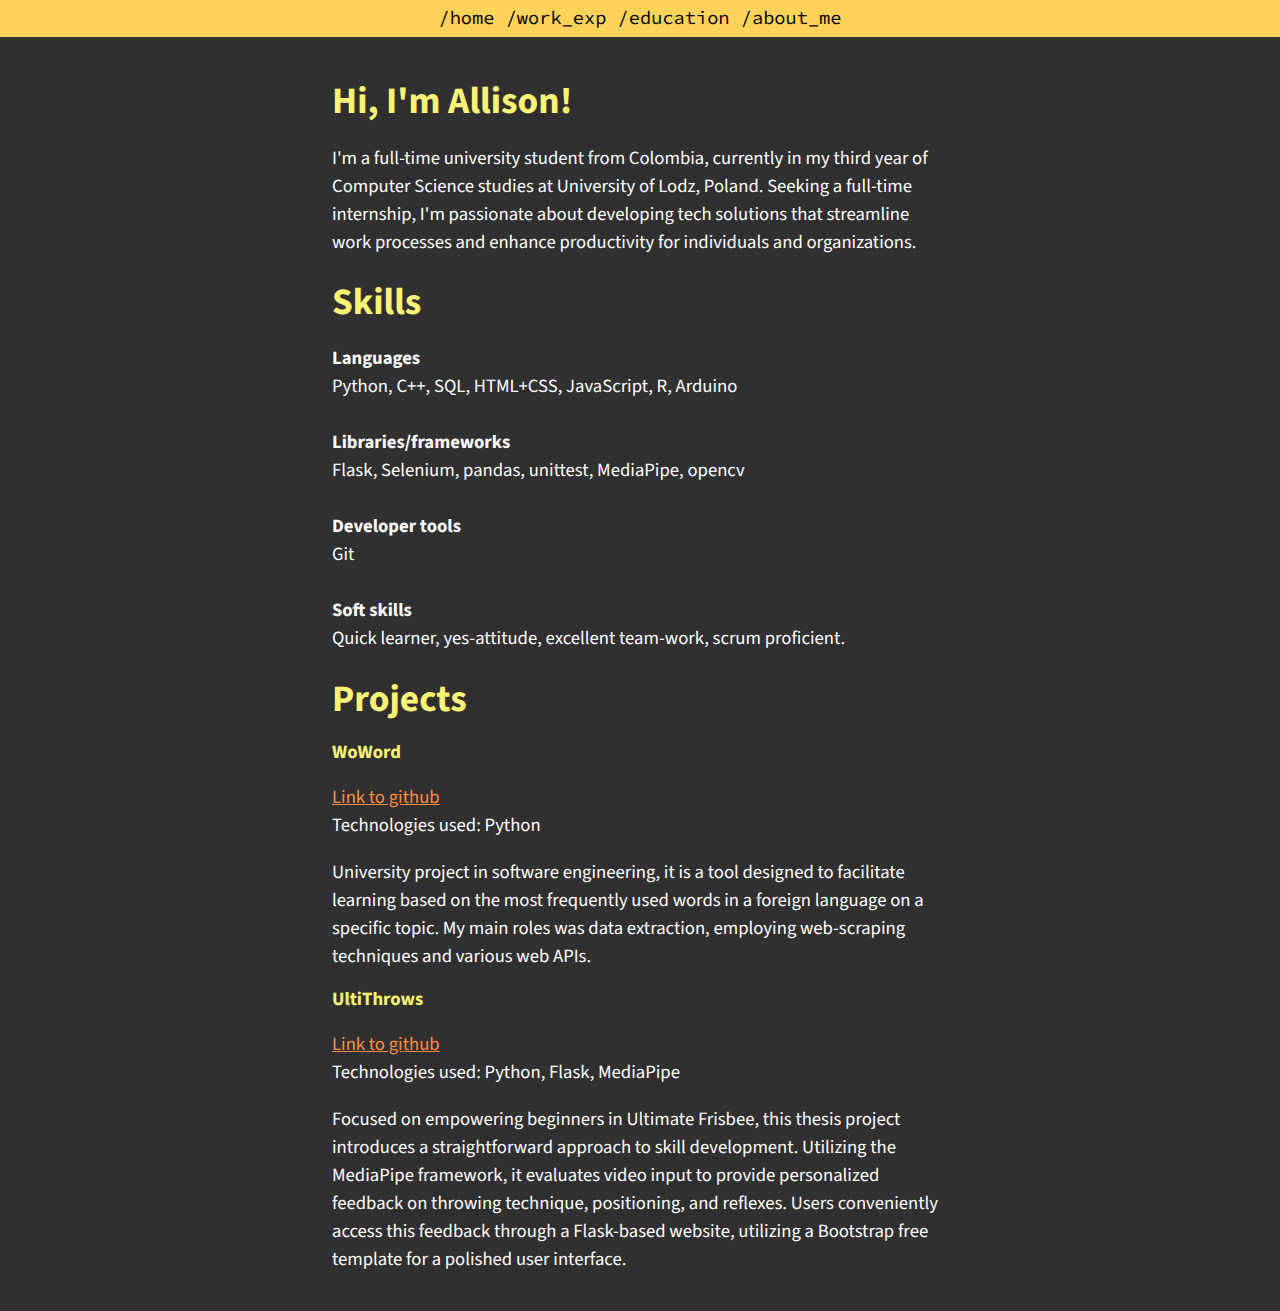
<file: index.html>
<!DOCTYPE html>
<html lang="en">
    <head>
        <title>
            Allison
        </title>
        <link rel="stylesheet" href="main.css">
    </head>
    <body>
        <div id="nav-bg">
            <nav id="top-nav">
                <a href="index.html">/home</a>
                <a href="work_exp.html">/work_exp</a>
                <a href="education.html">/education</a>
                <a href="about_me.html">/about_me</a>
            </nav>
        </div>
        <div id="content">
            <h1 class="title">Hi, I'm Allison!</h1>
            <p>
                I'm a full-time university student from Colombia, 
                currently in my third year of Computer Science studies
                at University of Lodz, Poland.
                Seeking a full-time internship, I'm passionate about 
                developing tech solutions that streamline work 
                processes and enhance productivity for individuals and 
                organizations.
            </p>

            <h1 class="title">Skills</h1>
            
            <p>
                <strong>Languages</strong><br>
                Python, C++, SQL, HTML+CSS, JavaScript, R, Arduino<br><br>
                <strong>Libraries/frameworks</strong><br>
                Flask, Selenium, pandas, unittest, MediaPipe, opencv<br><br>
                <strong>Developer tools</strong><br>
                Git<br><br>
                <strong>Soft skills</strong><br>
                Quick learner, yes-attitude, excellent team-work, scrum proficient.
            </p>

            <h1 class="title">Projects</h1>

            <h2>WoWord</h2>
            <a href="https://github.com/Li-bear/WoWord">Link to github</a>
                <p>
                    Technologies used: Python
                </p>
                <p>
                    University project in software engineering, it is
                    a tool designed to facilitate learning based on the
                    most frequently used words in a foreign language 
                    on a specific topic. My main roles was data extraction,
                    employing web-scraping techniques and various web APIs.
                </p>
                    
            <h2>UltiThrows</h2>
            <a href="https://github.com/Li-bear/UltiThrows">Link to github</a>
                <p>
                    Technologies used: Python, Flask, MediaPipe
                </p>
                <p>
                    Focused on empowering beginners in Ultimate Frisbee, 
                    this thesis project introduces a straightforward 
                    approach to skill development. Utilizing the MediaPipe 
                    framework, it evaluates video input to provide 
                    personalized feedback on throwing technique, positioning, 
                    and reflexes. Users conveniently access this feedback 
                    through a Flask-based website, utilizing a Bootstrap 
                    free template for a polished user interface.
                </p>
        </div>
    </body>
</html>
</file>
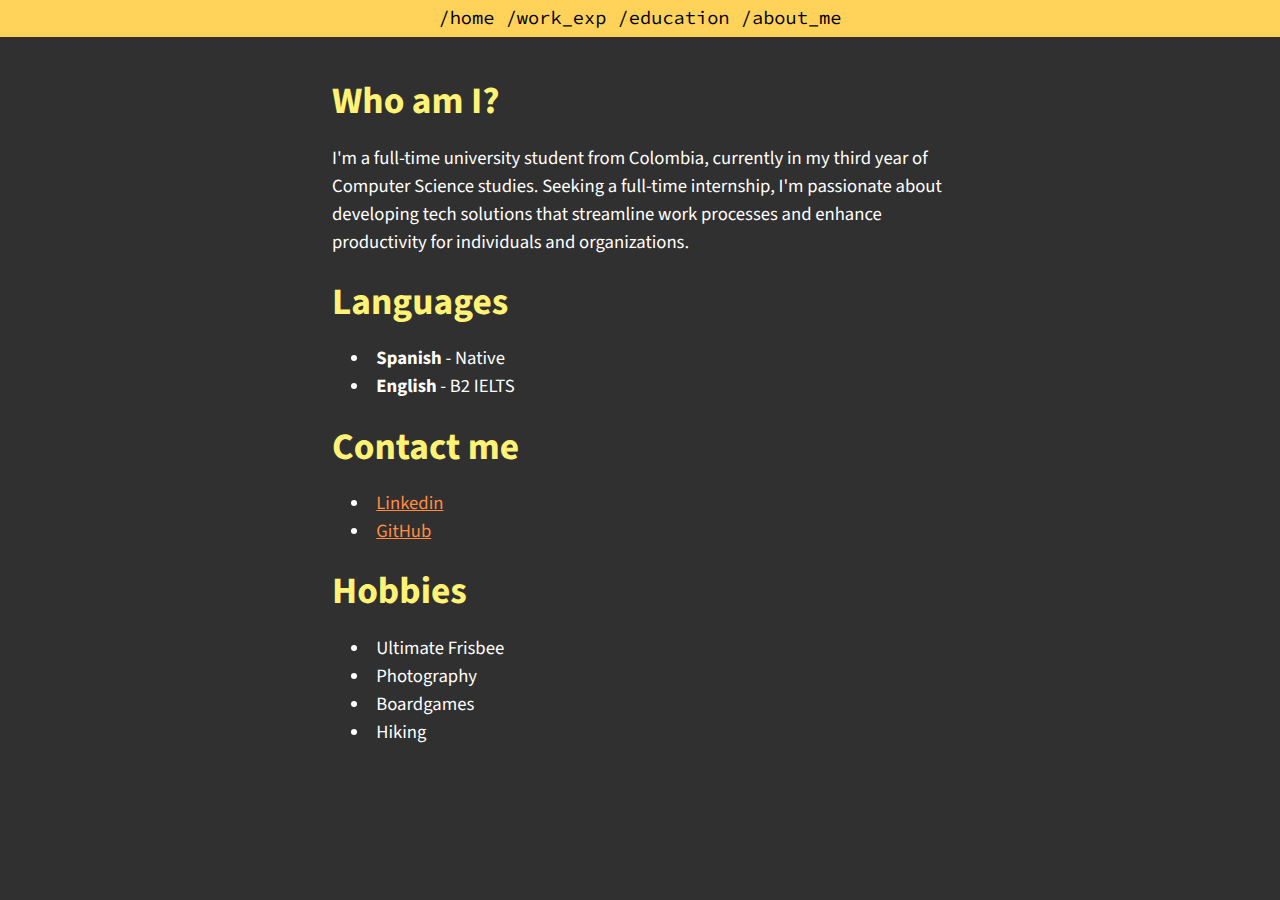
<file: about_me.html>
<!DOCTYPE html>
<html lang="en">
    <head>
        <title>
            Allison
        </title>
        <link rel="stylesheet" href="main.css">
    </head>
    <body>
        <div id="nav-bg">
            <nav id="top-nav">
                <a href="index.html">/home</a>
                <a href="work_exp.html">/work_exp</a>
                <a href="education.html">/education</a>
                <a href="about_me.html">/about_me</a>
            </nav>
        </div>
        <div id="content">
            <h1 class="title">Who am I?</h1>
            <p>
                I'm a full-time university student from Colombia, 
                currently in my third year of Computer Science studies.
                Seeking a full-time internship, I'm passionate about 
                developing tech solutions that streamline work 
                processes and enhance productivity for individuals and 
                organizations.
            </p>

            <h1 class="title">Languages</h1>
            <ul>
                <li><strong>Spanish</strong> - Native</li>
                <li><strong>English</strong> - B2 IELTS</li>
            </ul>
            <h1 class="title">Contact me</h1>
            <ul>
                <li><a href="https://www.linkedin.com/in/allison-castellanos-hernandez/">Linkedin</a></li>
                <li><a href="https://github.com/Li-bear">GitHub</a></li>
            </ul>
            <h1 class="title">Hobbies</h1>
            <ul>
                <li>Ultimate Frisbee</li>
                <li>Photography</li>
                <li>Boardgames</li>
                <li>Hiking</li>
            </ul>
        </div>
    </body>
</html>
</file>
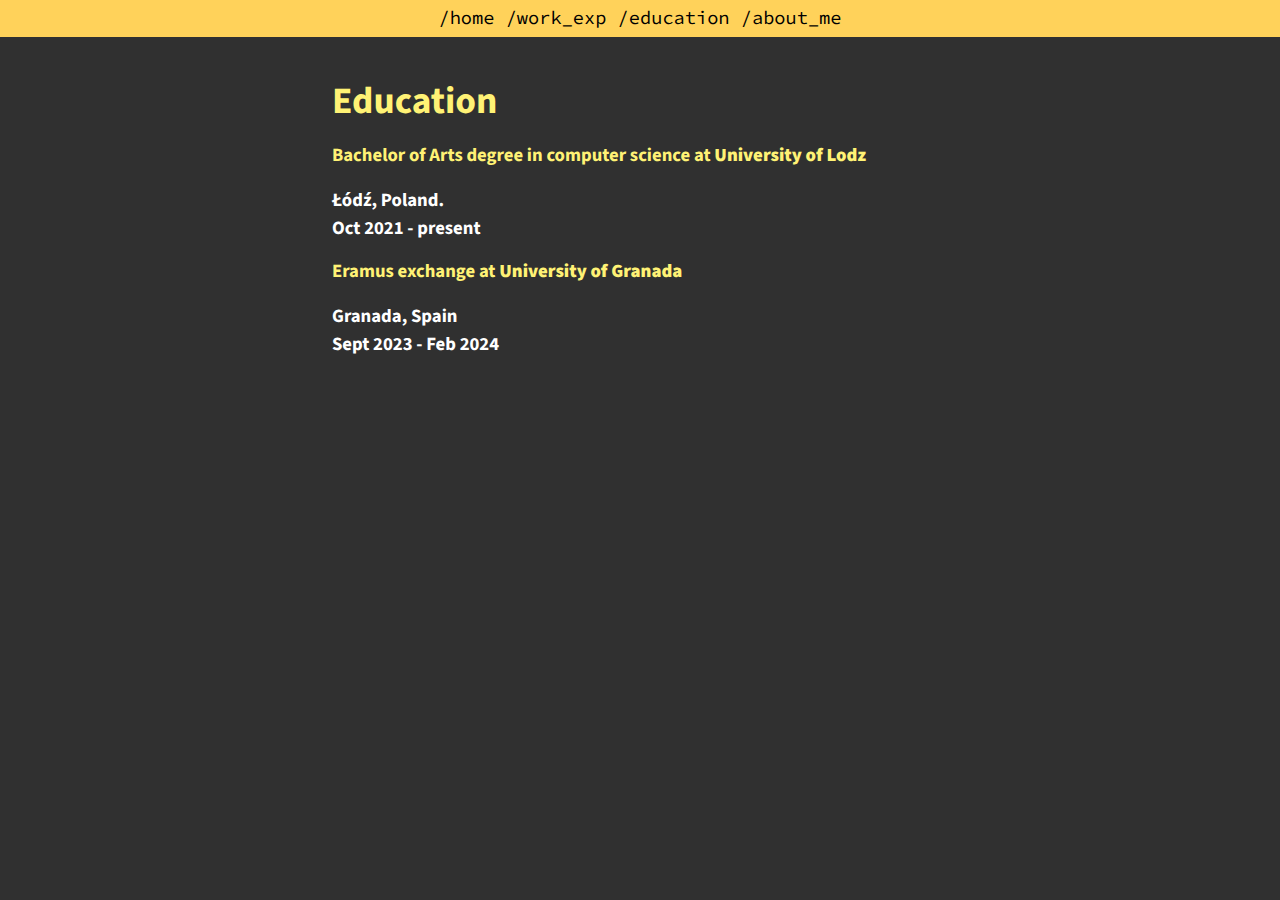
<file: education.html>
<!DOCTYPE html>
<html lang="en">
    <head>
        <title>
            Allison
        </title>
        <link rel="stylesheet" href="main.css">
    </head>
    <body>
        <div id="nav-bg">
            <nav id="top-nav">
                <a href="index.html">/home</a>
                <a href="work_exp.html">/work_exp</a>
                <a href="education.html">/education</a>    
                <a href="about_me.html">/about_me</a>
            </nav>
        </div>
        <div id="content">
            <h1 class="title">Education</h1>

                <h2>Bachelor of Arts degree in computer science at <strong>University of Lodz</h2>
                <p>
                    Łódź, Poland. <br>
                    Oct 2021 - present
                </p>

                <h2>Eramus exchange at <strong>University of Granada</strong></h2>
                <p>
                    Granada, Spain <br>
                    Sept 2023 - Feb 2024
                </p>

        </div>
    </body>
</html>
</file>
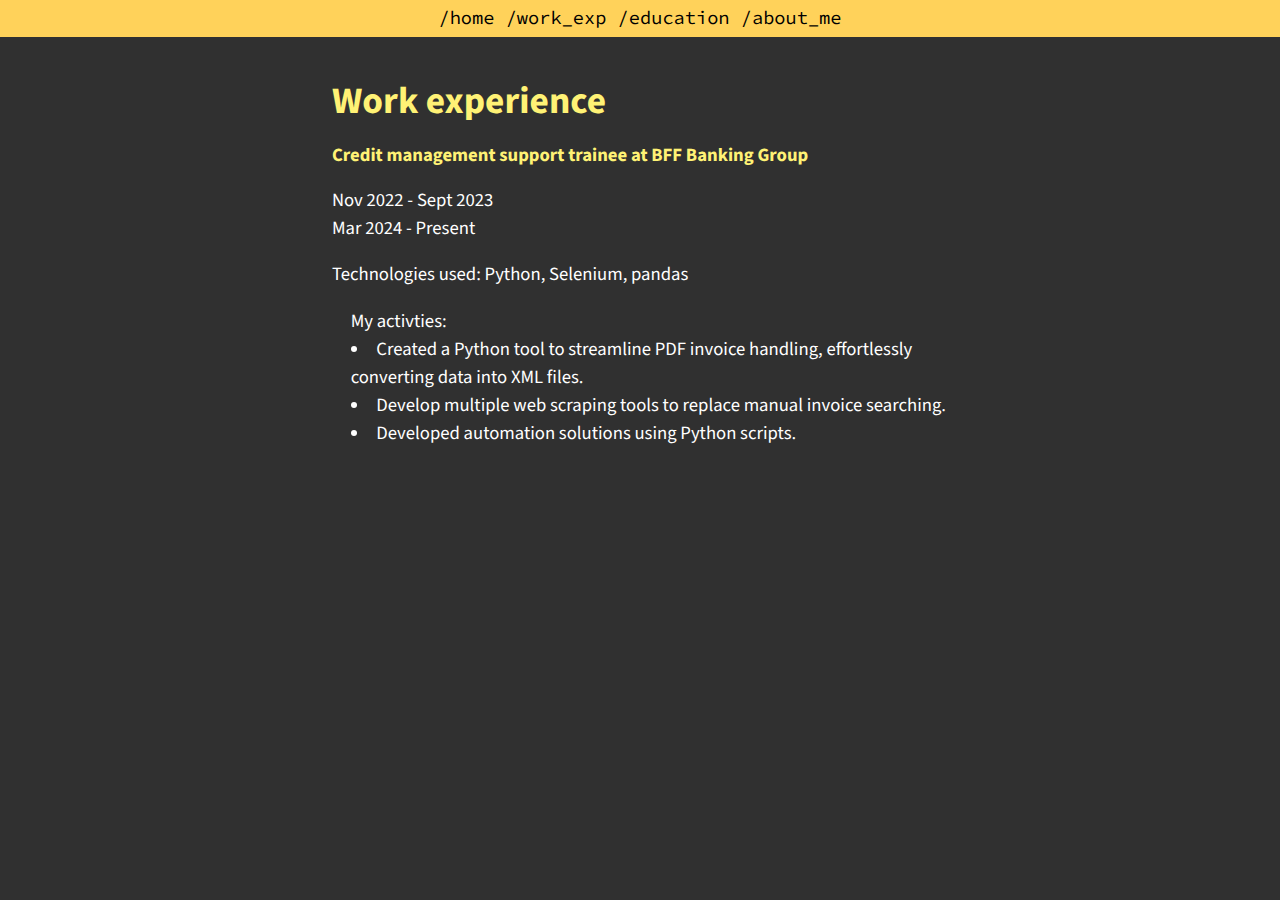
<file: work_exp.html>
<!DOCTYPE html>
<html lang="en">
    <head>
        <title>
            work_exp
        </title>
        <link rel="stylesheet" href="main.css">
    </head>
    <body>
        <div id="nav-bg">
            <nav id="top-nav">
                <a href="index.html">/home</a>
                <a href="work_exp.html">/work_exp</a>
                <a href="education.html">/education</a>
                <a href="about_me.html">/about_me</a>
            </nav>
        </div>
        <div id="content">
            <h1 class="title">Work experience</h1>
                <h2>Credit management support trainee at BFF Banking Group</h2>
                <p>
                    Nov 2022 - Sept 2023<br>
                    Mar 2024 - Present
                </p>
                <p>Technologies used: Python, Selenium, pandas</p>
                <ul>
                    My activties:
                    <li>Created a Python tool to streamline PDF invoice handling, effortlessly converting data into XML files.</li>
                    <li>Develop multiple web scraping tools to replace manual invoice searching.</li>
                    <li>Developed automation solutions using Python scripts.</li>
                </ul>
        </div>
    </body>
</html>
</file>
<file: main.css>
/* Copyright (c) 2017 Anish Athalye */
@import url(https://fonts.googleapis.com/css?family=Source+Sans+Pro);
@import url(https://fonts.googleapis.com/css?family=Source+Code+Pro);

/* Basic styling */

* {
  box-sizing: border-box;
  margin: 0;
  padding: 0;
  text-rendering: geometricPrecision;
}

html {
    /*  font-size: 14px;
      font-family: "Source Sans Pro", "Helvetica Neue", Helvetica, Arial, sans-serif;*/
      font-family: "Source Sans Pro", sans-serif;
      font-size: 14pt;
      line-height: 1.5;
    }

body {
    margin: 0;
    color: #ffffff;
    background-color: #303030;
    overflow-y: scroll;
}

h1, h2, h3, h4, h5, h6 {
    margin-bottom: 1rem;
    font-weight: bold;
    color: #FFF275;
    /*text-decoration: underline;*/
    line-height: 1.25;
    font-size: 1rem;
}

h1 {
    margin-top: 1.25rem;
    font-size: 1.5rem;
}
p {
    margin-top: 0;
    margin-bottom: 1rem;
}

ul {
    list-style-position: inside;
    padding-left: 1rem;
  }

a {
color: #FF8C42;
text-decoration: underline;
}

a:hover {
color: #fff;
background-color: #8C2F39;
}

/* Classes */

.title {
    font-size: 2rem;
}

/* Elements */

#content {
    max-width: 35rem;
    margin: auto;
    margin-bottom: 2rem;
    padding: 1rem 1rem 0 1rem;
}

#nav-bg {
    margin: 0;
    padding: 0.25rem 1rem;
    font-family: "Source Code Pro", "Menlo", "DejaVu Sans Mono", "Lucida Console", monospace;
    background: #FFD25A;
    color: #000000;
}

#top-nav {
    max-width: 40rem;
    margin: auto;
    text-align: center;
}

#top-nav a {
    color: #000000;
    text-decoration: none;
}

#top-nav a:hover {
    color: #000;
    background-color: #fff;
}
</file>
